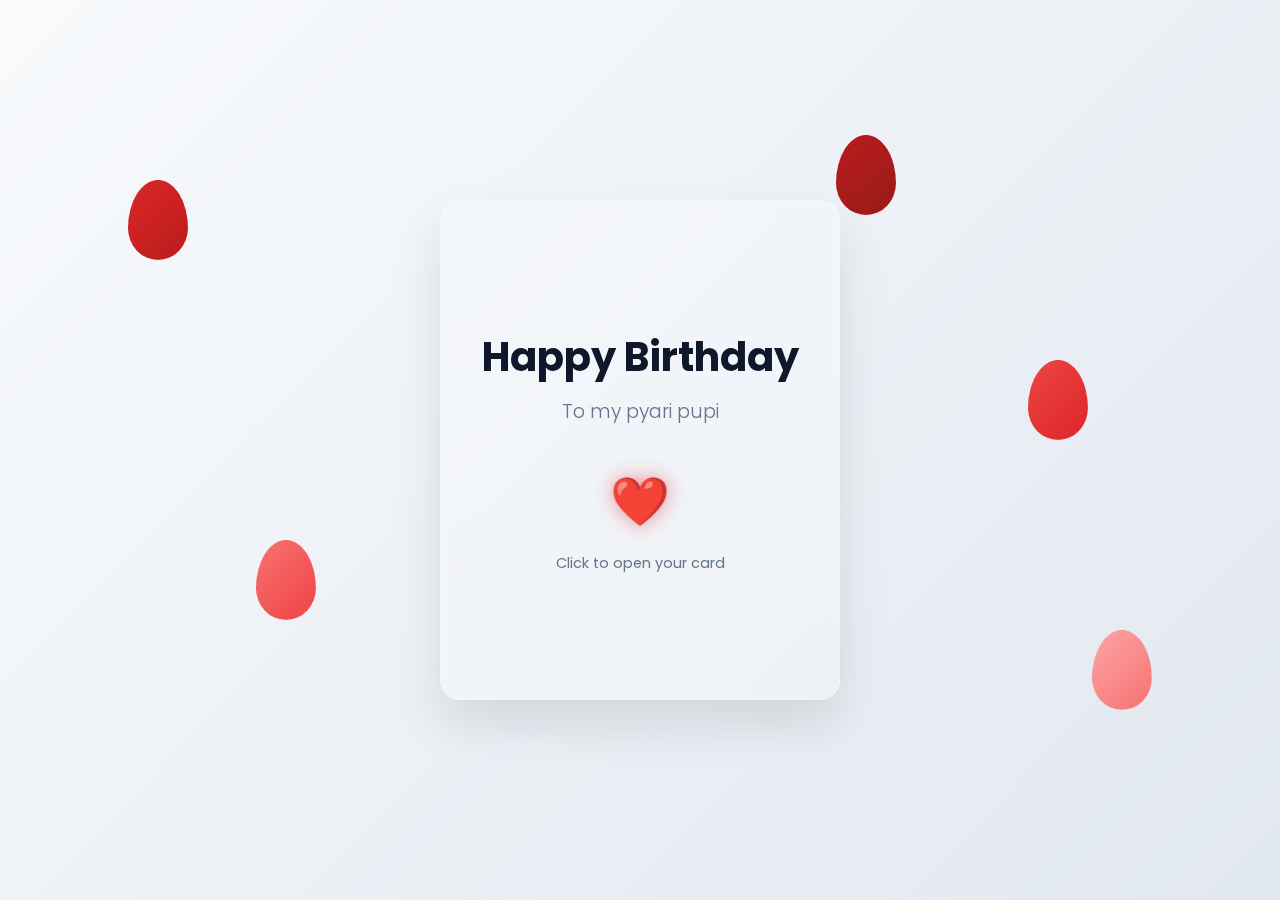
<file: index.html>
<!DOCTYPE html>
<html lang="en">
<head>
    <meta charset="UTF-8">
    <meta name="viewport" content="width=device-width, initial-scale=1.0">
    <title>Happy Birthday Mommy></title>
    <link href="https://fonts.googleapis.com/css2?family=Poppins:wght@300;400;500;600;700&display=swap" rel="stylesheet">
    <link rel="stylesheet" href="style1.css">
</head>
<body>
    <!-- Floating Balloons -->
    <div class="balloons">
        <div class="balloon balloon-1"></div>
        <div class="balloon balloon-2"></div>
        <div class="balloon balloon-3"></div>
        <div class="balloon balloon-4"></div>
        <div class="balloon balloon-5"></div>
    </div>


    <!-- Main Container -->
    <div class="container">
        <div class="card-container">
            <!-- Card -->
            <div class="birthday-card" id="birthdayCard">
                <!-- Card Front -->
                <div class="card-front">
                    <div class="card-content">
                        <h1 class="title">Happy Birthday</h1>
                        <p class="subtitle">To my pyari pupi</p>
                        
                        <!-- Heart Button -->
                        <div class="heart-container">
                            <div class="heart" id="heartBtn">❤️</div>
                            <p class="heart-text">Click to open your card</p>
                        </div>
                    </div>
                </div>

                <!-- Card Back (Inside) -->
                <div class="card-back">
                    <div class="card-inside">
                        <div class="left-panel">
                            <div class="mom-image">
                                <img src="mom.png" alt="Mom" id="momPhoto">
                            </div>
                            
                            <div class="countdown-container">
                                <h3>Birthday Countdown</h3>
                                <div class="countdown-display" id="countdownDisplay">
                                    <div class="countdown-unit">
                                        <span class="number" id="countdownHours">0</span>
                                        <span class="label">Hours</span>
                                    </div>
                                    <div class="countdown-unit">
                                        <span class="number" id="countdownMinutes">0</span>
                                        <span class="label">Minutes</span>
                                    </div>
                                    <div class="countdown-unit">
                                        <span class="number" id="countdownSeconds">0</span>
                                        <span class="label">Seconds</span>
                                    </div>
                                </div>
                                <p class="countdown-message" id="countdownMessage">Until you turn 43!</p>
                            </div>
                        </div>

                        <div class="right-panel">
                            <div class="birthday-message">
                                <h2>My Dearest Mommy</h2>
                                <p>Every moment with you has been a blessing in my life. Your love, khana and endless support have shaped who I am today. Thank you for being not just my mother, but my friend, my inspiration, and the love of my life.</p>
                                
                                <div class="cake-container">
                                    <img src="vijay2.png" alt="Birthday Cake" class="cake-image" id="cakeBtn">
                                    <p class="cake-text">Happy Birthday Poonam - Vijay</p>
                                </div>
                                
                                <p class="signature">With all my love,<br>Piyusha ❤️</p>
                            </div>
                        </div>

                        <!-- Close button -->
                        <button class="close-btn" id="closeBtn">×</button>
                    </div>
                </div>
            </div>
        </div>
    </div>

    <!-- Confetti Container -->
    <div class="confetti-container" id="confettiContainer"></div>

    <!-- Audio Elements -->
    <audio id="openSound" preload="auto">
        <source src="[data-uri]" type="audio/wav">
    </audio>
    
    <audio id="birthdayMusic" loop>
        <source src="[data-uri]" type="audio/wav">
    </audio>

    <script src="script.js"></script>
</body>
</html>
</file>
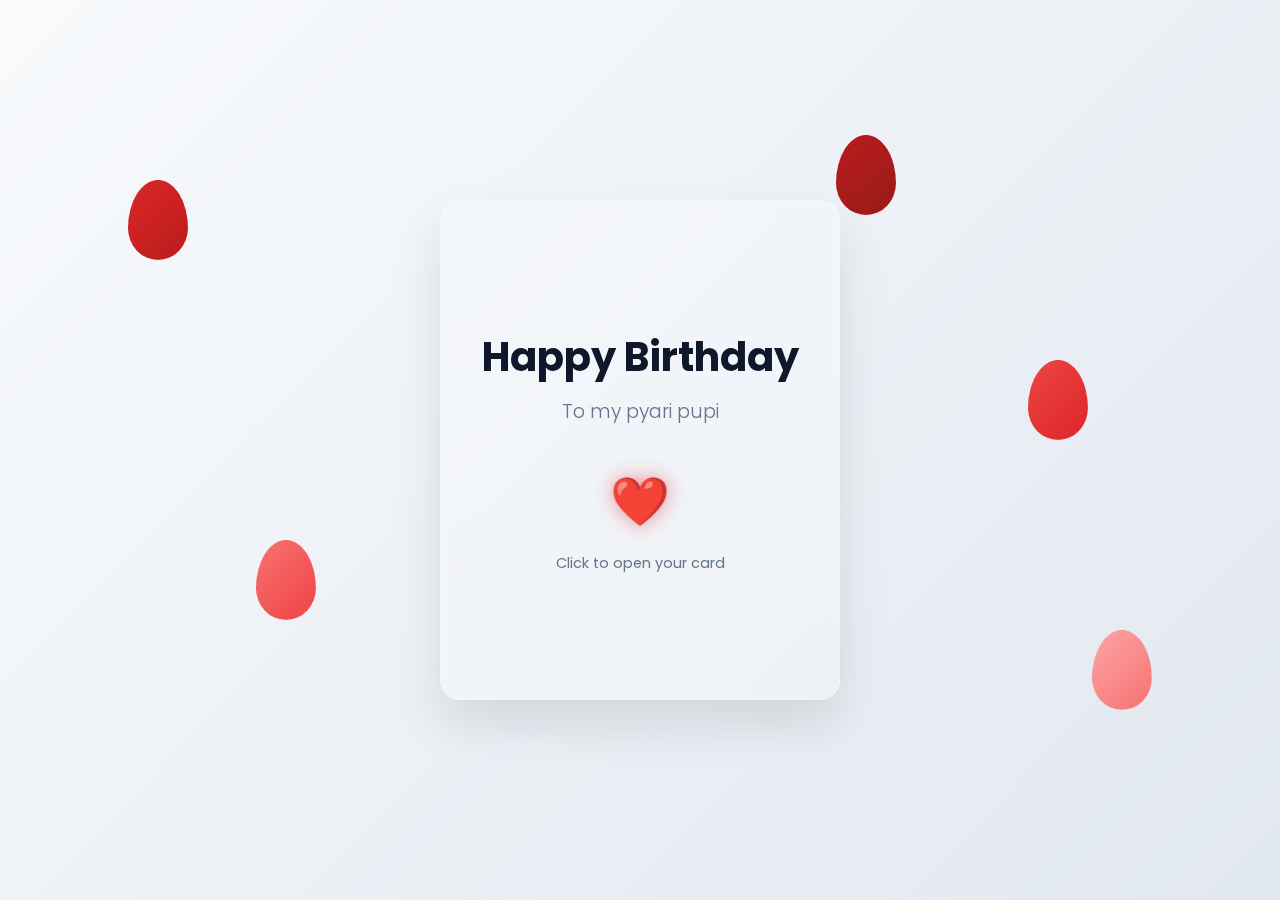
<file: mombirthday.html>
<!DOCTYPE html>
<html lang="en">
<head>
    <meta charset="UTF-8">
    <meta name="viewport" content="width=device-width, initial-scale=1.0">
    <title>Happy Birthday Mommy></title>
    <link href="https://fonts.googleapis.com/css2?family=Poppins:wght@300;400;500;600;700&display=swap" rel="stylesheet">
    <link rel="stylesheet" href="style1.css">
</head>
<body>
    <!-- Floating Balloons -->
    <div class="balloons">
        <div class="balloon balloon-1"></div>
        <div class="balloon balloon-2"></div>
        <div class="balloon balloon-3"></div>
        <div class="balloon balloon-4"></div>
        <div class="balloon balloon-5"></div>
    </div>


    <!-- Main Container -->
    <div class="container">
        <div class="card-container">
            <!-- Card -->
            <div class="birthday-card" id="birthdayCard">
                <!-- Card Front -->
                <div class="card-front">
                    <div class="card-content">
                        <h1 class="title">Happy Birthday</h1>
                        <p class="subtitle">To my pyari pupi</p>
                        
                        <!-- Heart Button -->
                        <div class="heart-container">
                            <div class="heart" id="heartBtn">❤️</div>
                            <p class="heart-text">Click to open your card</p>
                        </div>
                    </div>
                </div>

                <!-- Card Back (Inside) -->
                <div class="card-back">
                    <div class="card-inside">
                        <div class="left-panel">
                            <div class="mom-image">
                                <img src="/mom.png" alt="Mom" id="momPhoto">
                            </div>
                            
                            <div class="countdown-container">
                                <h3>Birthday Countdown</h3>
                                <div class="countdown-display" id="countdownDisplay">
                                    <div class="countdown-unit">
                                        <span class="number" id="countdownHours">0</span>
                                        <span class="label">Hours</span>
                                    </div>
                                    <div class="countdown-unit">
                                        <span class="number" id="countdownMinutes">0</span>
                                        <span class="label">Minutes</span>
                                    </div>
                                    <div class="countdown-unit">
                                        <span class="number" id="countdownSeconds">0</span>
                                        <span class="label">Seconds</span>
                                    </div>
                                </div>
                                <p class="countdown-message" id="countdownMessage">Until you turn 43!</p>
                            </div>
                        </div>

                        <div class="right-panel">
                            <div class="birthday-message">
                                <h2>My Dearest Mommy</h2>
                                <p>Every moment with you has been a blessing in my life. Your love, khana and endless support have shaped who I am today. Thank you for being not just my mother, but my friend, my inspiration, and the love of my life.</p>
                                
                                <div class="cake-container">
                                    <img src="/vijay2.png" alt="Birthday Cake" class="cake-image" id="cakeBtn">
                                    <p class="cake-text">Happy Birthday Poonam - Vijay</p>
                                </div>
                                
                                <p class="signature">With all my love,<br>Piyusha ❤️</p>
                            </div>
                        </div>

                        <!-- Close button -->
                        <button class="close-btn" id="closeBtn">×</button>
                    </div>
                </div>
            </div>
        </div>
    </div>

    <!-- Confetti Container -->
    <div class="confetti-container" id="confettiContainer"></div>

    <!-- Audio Elements -->
    <audio id="openSound" preload="auto">
        <source src="[data-uri]" type="audio/wav">
    </audio>
    
    <audio id="birthdayMusic" loop>
        <source src="[data-uri]" type="audio/wav">
    </audio>

    <script src="script.js"></script>
</body>
</html>
</file>
<file: style1.css>
* {
    margin: 0;
    padding: 0;
    box-sizing: border-box;
}

body {
    font-family: 'Poppins', sans-serif;
    min-height: 100vh;
    background: linear-gradient(135deg, #f8fafc 0%, #e2e8f0 100%);
    overflow-x: hidden;
    position: relative;
}

/* Floating Balloons */
.balloons {
    position: fixed;
    top: 0;
    left: 0;
    width: 100%;
    height: 100%;
    pointer-events: none;
    z-index: 1;
}

.balloon {
    position: absolute;
    width: 60px;
    height: 80px;
    border-radius: 50% 50% 50% 50% / 60% 60% 40% 40%;
    animation: float 6s ease-in-out infinite;
}

.balloon-1 {
    background: linear-gradient(135deg, #dc2626 0%, #b91c1c 100%);
    border: 1px solid rgba(220, 38, 38, 0.3);
    top: 20%;
    left: 10%;
    animation-delay: 0s;
}

.balloon-2 {
    background: linear-gradient(135deg, #ef4444 0%, #dc2626 100%);
    border: 1px solid rgba(239, 68, 68, 0.3);
    top: 40%;
    right: 15%;
    animation-delay: 1s;
}

.balloon-3 {
    background: linear-gradient(135deg, #f87171 0%, #ef4444 100%);
    border: 1px solid rgba(248, 113, 113, 0.3);
    top: 60%;
    left: 20%;
    animation-delay: 2s;
}

.balloon-4 {
    background: linear-gradient(135deg, #b91c1c 0%, #991b1b 100%);
    border: 1px solid rgba(185, 28, 28, 0.3);
    top: 15%;
    right: 30%;
    animation-delay: 3s;
}

.balloon-5 {
    background: linear-gradient(135deg, #fca5a5 0%, #f87171 100%);
    border: 1px solid rgba(252, 165, 165, 0.3);
    top: 70%;
    right: 10%;
    animation-delay: 4s;
}

@keyframes float {
    0%, 100% { transform: translateY(0px) rotate(0deg); }
    33% { transform: translateY(-20px) rotate(1deg); }
    66% { transform: translateY(-10px) rotate(-1deg); }
}

/* Main Container */
.container {
    min-height: 100vh;
    display: flex;
    align-items: center;
    justify-content: center;
    padding: 20px;
    position: relative;
    z-index: 2;
}

.card-container {
    perspective: 2000px;
}

/* Birthday Card */
.birthday-card {
    width: 400px;
    height: 500px;
    position: relative;
    transform-style: preserve-3d;
    transition: transform 1.2s cubic-bezier(0.4, 0.0, 0.2, 1);
    cursor: pointer;
}

.birthday-card.open {
    transform: rotateY(-180deg);
}

.card-front,
.card-back {
    position: absolute;
    width: 100%;
    height: 100%;
    backface-visibility: hidden;
    border-radius: 20px;
    box-shadow: 0 25px 50px rgba(0, 0, 0, 0.1);
}

.card-front {
    background: rgba(255, 255, 255, 0.25);
    backdrop-filter: blur(20px);
    border: 1px solid rgba(255, 255, 255, 0.3);
    display: flex;
    align-items: center;
    justify-content: center;
}

.card-back {
    background: rgba(255, 255, 255, 0.95);
    backdrop-filter: blur(20px);
    border: 1px solid rgba(255, 255, 255, 0.4);
    transform: rotateY(180deg);
    overflow: hidden;
    width: 800px;
    height: 600px;
    left: -200px;
    top: -50px;
}

/* Card Front Content */
.card-content {
    text-align: center;
    color: #1e293b;
    padding: 40px;
}

.title {
    font-size: 2.5rem;
    font-weight: 700;
    margin-bottom: 10px;
    color: #0f172a;
}

.subtitle {
    font-size: 1.2rem;
    font-weight: 300;
    margin-bottom: 40px;
    color: #64748b;
}

/* Heart Button */
.heart-container {
    display: flex;
    flex-direction: column;
    align-items: center;
    gap: 15px;
}

.heart {
    font-size: 3rem;
    cursor: pointer;
    transition: all 0.3s ease;
    animation: heartbeat 2s ease-in-out infinite;
    filter: drop-shadow(0 0 10px rgba(220, 38, 38, 0.5));
}

.heart:hover {
    transform: scale(1.2);
    filter: drop-shadow(0 0 20px rgba(220, 38, 38, 0.8));
}

@keyframes heartbeat {
    0%, 100% { transform: scale(1); }
    50% { transform: scale(1.1); }
}

.heart-text {
    font-size: 0.9rem;
    font-weight: 400;
    color: #64748b;
}

/* Card Back Content */
.card-inside {
    display: flex;
    height: 100%;
    position: relative;
    color: #1e293b;
}

.left-panel,
.right-panel {
    flex: 1;
    padding: 40px;
    display: flex;
    flex-direction: column;
    justify-content: space-between;
}

.left-panel {
    background: linear-gradient(135deg, rgba(248, 250, 252, 0.95) 0%, rgba(241, 245, 249, 0.95) 100%);
    border-right: 1px solid rgba(148, 163, 184, 0.2);
}

.right-panel {
    background: linear-gradient(135deg, rgba(255, 255, 255, 0.95) 0%, rgba(248, 250, 252, 0.95) 100%);
    position: relative;
}

/* Mom Image */
.mom-image {
    text-align: center;
    margin-bottom: 30px;
}

.mom-image img {
    width: 325px;
    height: 325px;
    object-fit: cover;
    border-radius: 15px;
    box-shadow: 0 10px 30px rgba(0, 0, 0, 0.1);
    border: 3px solid rgba(255, 255, 255, 0.9);
}

/* Countdown Container */
.countdown-container h3 {
    text-align: center;
    font-size: 1.2rem;
    font-weight: 600;
    margin-bottom: 20px;
    color: #374151;
}

.countdown-display {
    display: grid;
    grid-template-columns: repeat(3, 1fr);
    gap: 15px;
    margin-bottom: 20px;
}

.countdown-unit {
    text-align: center;
    background: rgba(255, 255, 255, 0.8);
    padding: 15px 10px;
    border-radius: 10px;
    box-shadow: 0 5px 15px rgba(0, 0, 0, 0.05);
    border: 1px solid rgba(226, 232, 240, 0.5);
}

.countdown-unit .number {
    display: block;
    font-size: 1.5rem;
    font-weight: 700;
    color: #dc2626;
}

.countdown-unit .label {
    font-size: 0.8rem;
    font-weight: 400;
    color: #64748b;
    text-transform: uppercase;
    letter-spacing: 1px;
}

.countdown-message {
    text-align: center;
    font-size: 1rem;
    font-weight: 500;
    color: #dc2626;
}

/* Birthday Message */
.birthday-message h2 {
    font-size: 1.8rem;
    font-weight: 600;
    margin-bottom: 20px;
    color: #1e293b;
}

.birthday-message p {
    font-size: 1rem;
    line-height: 1.6;
    margin-bottom: 20px;
    color: #475569;
}

.cake-container {
    text-align: center;
    margin: 30px 0;
}

.cake-image {
    width: 180px;
    height: 180px;
    border-radius: 50%;
    cursor: pointer;
    transition: all 0.3s ease;
    box-shadow: 0 5px 15px rgba(0, 0, 0, 0.1);
    border: 3px solid rgba(255, 255, 255, 0.9);
}

.cake-image:hover {
    transform: scale(1.1) rotate(5deg);
}

.cake-text {
    font-size: 0.8rem;
    color: #64748b;
    margin-top: 10px;
}

.signature {
    text-align: right;
    font-style: italic;
    font-size: 1.1rem;
    color: #3b82f6;
    font-weight: 500;
}

/* Close Button */
.close-btn {
    position: absolute;
    top: 20px;
    right: 20px;
    width: 40px;
    height: 40px;
    border: none;
    background: rgba(255, 255, 255, 0.9);
    border-radius: 50%;
    font-size: 1.5rem;
    cursor: pointer;
    transition: all 0.3s ease;
    color: #64748b;
    display: flex;
    align-items: center;
    justify-content: center;
    box-shadow: 0 5px 15px rgba(0, 0, 0, 0.1);
    border: 1px solid rgba(226, 232, 240, 0.5);
}

.close-btn:hover {
    background: rgba(255, 255, 255, 1);
    transform: scale(1.1);
    color: #1e293b;
}

/* Confetti */
.confetti-container {
    position: fixed;
    top: 0;
    left: 0;
    width: 100%;
    height: 100%;
    pointer-events: none;
    z-index: 1000;
}

.confetti {
    position: absolute;
    width: 8px;
    height: 8px;
    border-radius: 50%;
    animation: confetti-fall 3s linear infinite;
}

@keyframes confetti-fall {
    0% {
        transform: translateY(0) rotateZ(0deg);
        opacity: 1;
    }
    100% {
        transform: translateY(100vh) rotateZ(720deg);
        opacity: 0;
    }
}

/* Responsive Design */
@media (max-width: 768px) {
    .birthday-card {
        width: 350px;
        height: 450px;
    }
    
    .card-back {
        width: 700px;
        height: 550px;
        left: -175px;
    }
    
    .title {
        font-size: 2rem;
    }
    
    .subtitle {
        font-size: 1rem;
    }
    
    .left-panel,
    .right-panel {
        padding: 30px;
    }
    
    .time-display {
        grid-template-columns: repeat(3, 1fr);
        gap: 10px;
    }
    
    .time-unit {
        padding: 10px 5px;
    }
    
    .time-unit .number {
        font-size: 1.2rem;
    }
    
    .mom-image img {
        width: 120px;
        height: 160px;
    }
    
}

@media (max-width: 480px) {
    .birthday-card {
        width: 300px;
        height: 400px;
    }
    
    .card-back {
        width: 600px;
        height: 500px;
        left: -150px;
    }
    
    .card-inside {
        flex-direction: column;
    }
    
    .left-panel {
        border-right: none;
        border-bottom: 1px solid rgba(148, 163, 184, 0.2);
    }
    
    .time-display {
        grid-template-columns: repeat(2, 1fr);
    }
}
</file>
